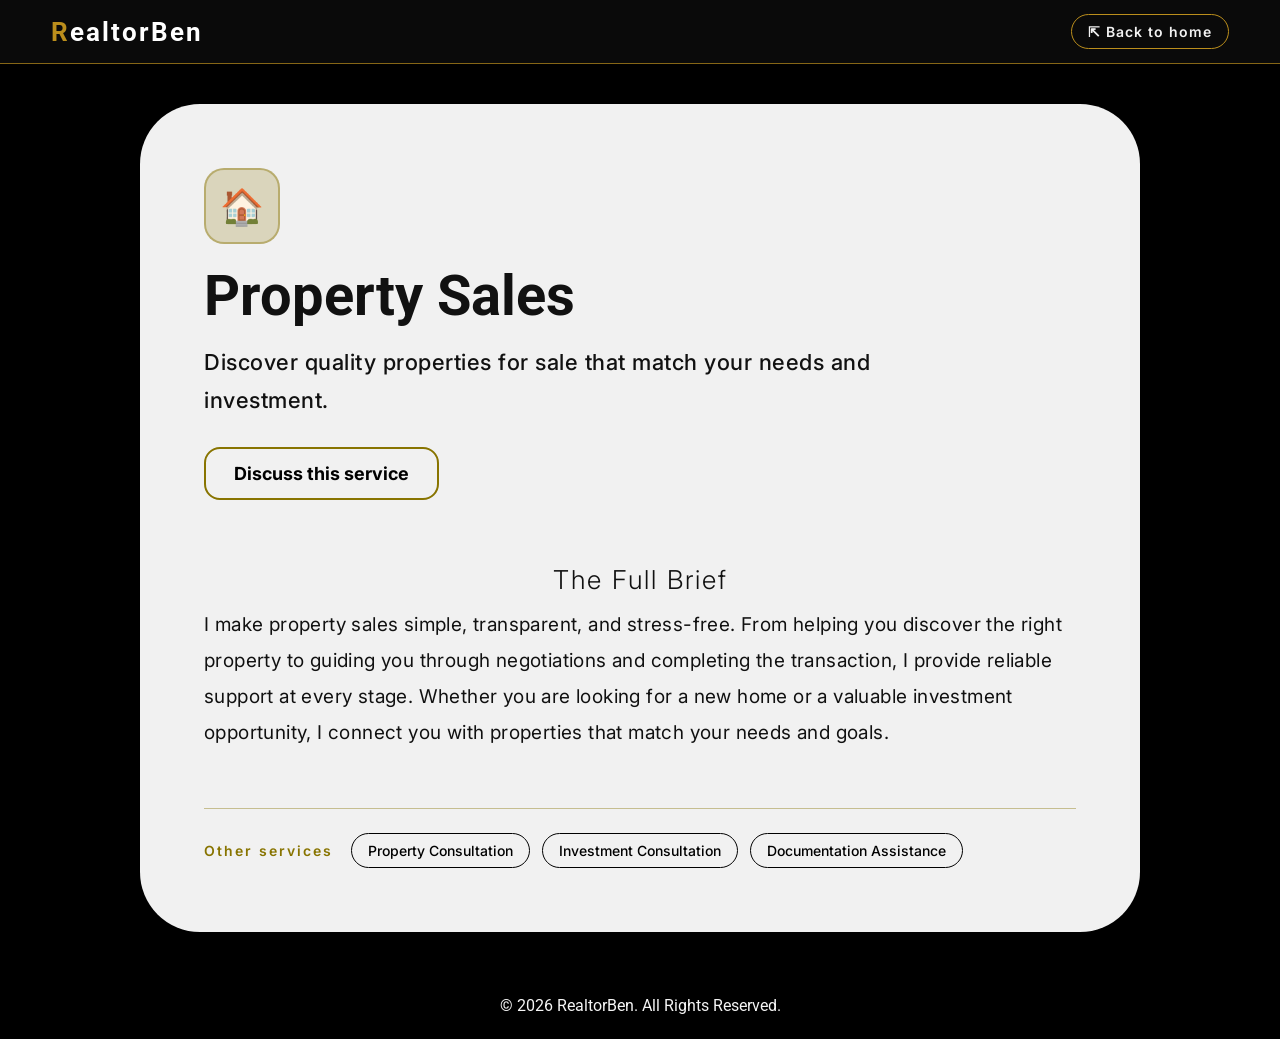
<file: showMore01.html>
<!DOCTYPE html>
<html lang="en">
<head>
    <meta charset="UTF-8">
    <meta name="viewport" content="width=device-width, initial-scale=1.0">
    <meta name="description" content="RealtorBen service details: Property Sales.">
    <meta name="theme-color" content="#0c0c0c">
    <meta property="og:title" content="RealtorBen | Benedicta Inawole">
    <meta property="og:description" content="RealtorBen service details: Property Sales.">
    <meta property="og:type" content="website">
    <link rel="icon" href="data:image/svg+xml,%3Csvg xmlns='http://www.w3.org/2000/svg' viewBox='0 0 100 100'%3E%3Ctext y='.9em' font-size='90'%3E🏠%3C/text%3E%3C/svg%3E">
    <title>Property Sales | RealtorBen</title>
    <link rel="preconnect" href="https://fonts.googleapis.com">
    <link rel="preconnect" href="https://fonts.gstatic.com" crossorigin>
    <link href="https://fonts.googleapis.com/css2?family=Inter:wght@300;400;500;600;700&family=Roboto:wght@400;500;700&family=Manrope:wght@300;400;600&display=swap" rel="stylesheet">
    <link rel="stylesheet" href="pages.css">
</head>
<body>
    <header class="page-bar">
        <a class="brand" href="index.html">RealtorBen</a>
        <a class="back" href="index.html#Services">&#8689; Back to home</a>
    </header>

    <main class="page-card">
        <div class="mediaIcon">🏠</div>
        <h1>Property Sales</h1>
        <p class="subTitle">Discover quality properties for sale that match your needs and investment.</p>
        <a class="cta" href="contact.html">Discuss this service</a>
        <section class="brief">
            <h2>The Full Brief</h2>
            <p>I make property sales simple, transparent, and stress-free. From helping you discover the right property to guiding you through negotiations and completing the transaction, I provide reliable support at every stage. Whether you are looking for a new home or a valuable investment opportunity, I connect you with properties that match your needs and goals.</p>
        </section>
        <nav class="other-services" aria-label="Other services"><span>Other services</span><a href="showMore02.html">Property Consultation</a><a href="showMore03.html">Investment Consultation</a><a href="showMore04.html">Documentation Assistance</a></nav>
    </main>

    <footer class="page-footer">&copy; 2026 RealtorBen. All Rights Reserved.</footer>
</body>
</html>
</file>
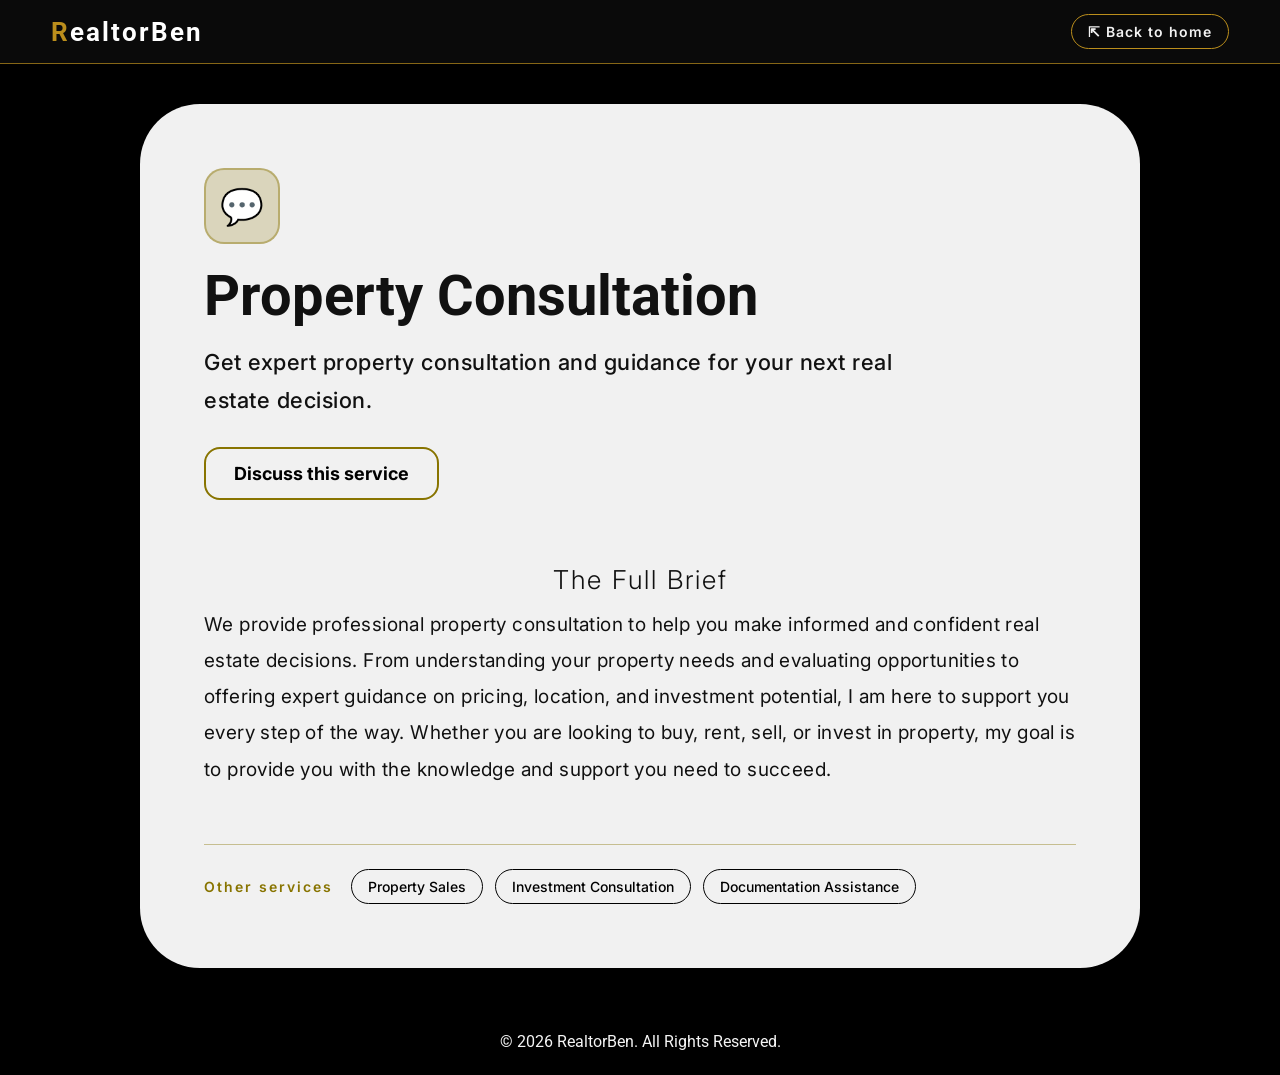
<file: showMore02.html>
<!DOCTYPE html>
<html lang="en">
<head>
    <meta charset="UTF-8">
    <meta name="viewport" content="width=device-width, initial-scale=1.0">
    <meta name="description" content="RealtorBen service details: Property Consultation.">
    <meta name="theme-color" content="#0c0c0c">
    <meta property="og:title" content="RealtorBen | Benedicta Inawole">
    <meta property="og:description" content="RealtorBen service details: Property Consultation.">
    <meta property="og:type" content="website">
    <link rel="icon" href="data:image/svg+xml,%3Csvg xmlns='http://www.w3.org/2000/svg' viewBox='0 0 100 100'%3E%3Ctext y='.9em' font-size='90'%3E🏠%3C/text%3E%3C/svg%3E">
    <title>Property Consultation | RealtorBen</title>
    <link rel="preconnect" href="https://fonts.googleapis.com">
    <link rel="preconnect" href="https://fonts.gstatic.com" crossorigin>
    <link href="https://fonts.googleapis.com/css2?family=Inter:wght@300;400;500;600;700&family=Roboto:wght@400;500;700&family=Manrope:wght@300;400;600&display=swap" rel="stylesheet">
    <link rel="stylesheet" href="pages.css">
</head>
<body>
    <header class="page-bar">
        <a class="brand" href="index.html">RealtorBen</a>
        <a class="back" href="index.html#Services">&#8689; Back to home</a>
    </header>

    <main class="page-card">
        <div class="mediaIcon">💬</div>
        <h1>Property Consultation</h1>
        <p class="subTitle">Get expert property consultation and guidance for your next real estate decision.</p>
        <a class="cta" href="contact.html">Discuss this service</a>
        <section class="brief">
            <h2>The Full Brief</h2>
            <p>We provide professional property consultation to help you make informed and confident real estate decisions. From understanding your property needs and evaluating opportunities to offering expert guidance on pricing, location, and investment potential, I am here to support you every step of the way. Whether you are looking to buy, rent, sell, or invest in property, my goal is to provide you with the knowledge and support you need to succeed.</p>
        </section>
        <nav class="other-services" aria-label="Other services"><span>Other services</span><a href="showMore01.html">Property Sales</a><a href="showMore03.html">Investment Consultation</a><a href="showMore04.html">Documentation Assistance</a></nav>
    </main>

    <footer class="page-footer">&copy; 2026 RealtorBen. All Rights Reserved.</footer>
</body>
</html>
</file>
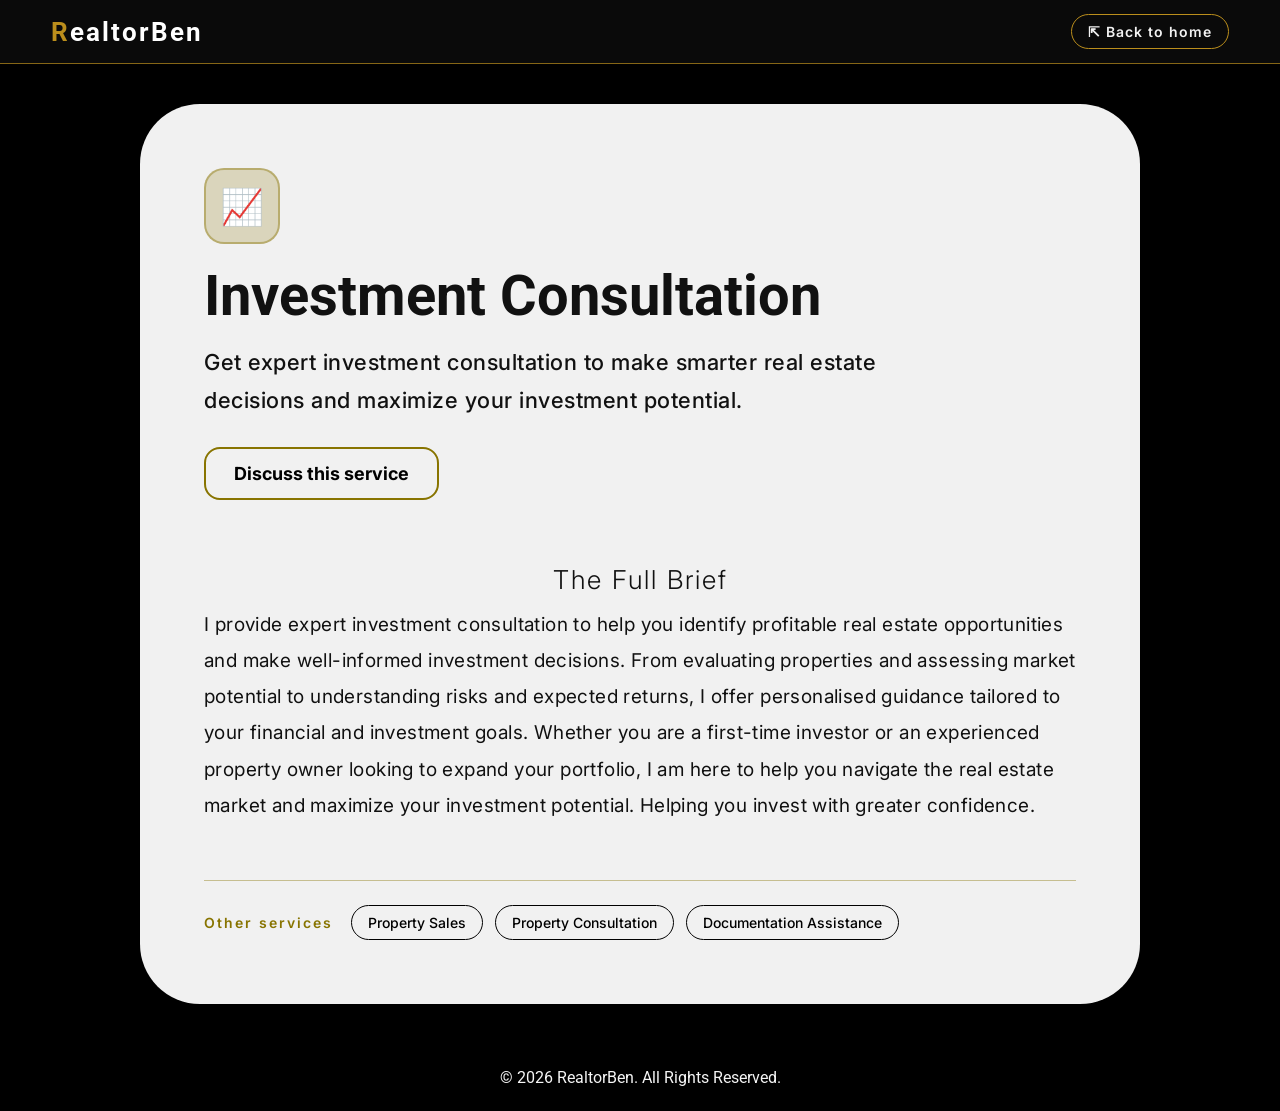
<file: showMore03.html>
<!DOCTYPE html>
<html lang="en">
<head>
    <meta charset="UTF-8">
    <meta name="viewport" content="width=device-width, initial-scale=1.0">
    <meta name="description" content="RealtorBen service details: Investment Consultation.">
    <meta name="theme-color" content="#0c0c0c">
    <meta property="og:title" content="RealtorBen | Benedicta Inawole">
    <meta property="og:description" content="RealtorBen service details: Investment Consultation.">
    <meta property="og:type" content="website">
    <link rel="icon" href="data:image/svg+xml,%3Csvg xmlns='http://www.w3.org/2000/svg' viewBox='0 0 100 100'%3E%3Ctext y='.9em' font-size='90'%3E🏠%3C/text%3E%3C/svg%3E">
    <title>Investment Consultation | RealtorBen</title>
    <link rel="preconnect" href="https://fonts.googleapis.com">
    <link rel="preconnect" href="https://fonts.gstatic.com" crossorigin>
    <link href="https://fonts.googleapis.com/css2?family=Inter:wght@300;400;500;600;700&family=Roboto:wght@400;500;700&family=Manrope:wght@300;400;600&display=swap" rel="stylesheet">
    <link rel="stylesheet" href="pages.css">
</head>
<body>
    <header class="page-bar">
        <a class="brand" href="index.html">RealtorBen</a>
        <a class="back" href="index.html#Services">&#8689; Back to home</a>
    </header>

    <main class="page-card">
        <div class="mediaIcon">📈</div>
        <h1>Investment Consultation</h1>
        <p class="subTitle">Get expert investment consultation to make smarter real estate decisions and maximize your investment potential.</p>
        <a class="cta" href="contact.html">Discuss this service</a>
        <section class="brief">
            <h2>The Full Brief</h2>
            <p>I provide expert investment consultation to help you identify profitable real estate opportunities and make well-informed investment decisions. From evaluating properties and assessing market potential to understanding risks and expected returns, I offer personalised guidance tailored to your financial and investment goals. Whether you are a first-time investor or an experienced property owner looking to expand your portfolio, I am here to help you navigate the real estate market and maximize your investment potential. Helping you invest with greater confidence.</p>
        </section>
        <nav class="other-services" aria-label="Other services"><span>Other services</span><a href="showMore01.html">Property Sales</a><a href="showMore02.html">Property Consultation</a><a href="showMore04.html">Documentation Assistance</a></nav>
    </main>

    <footer class="page-footer">&copy; 2026 RealtorBen. All Rights Reserved.</footer>
</body>
</html>
</file>
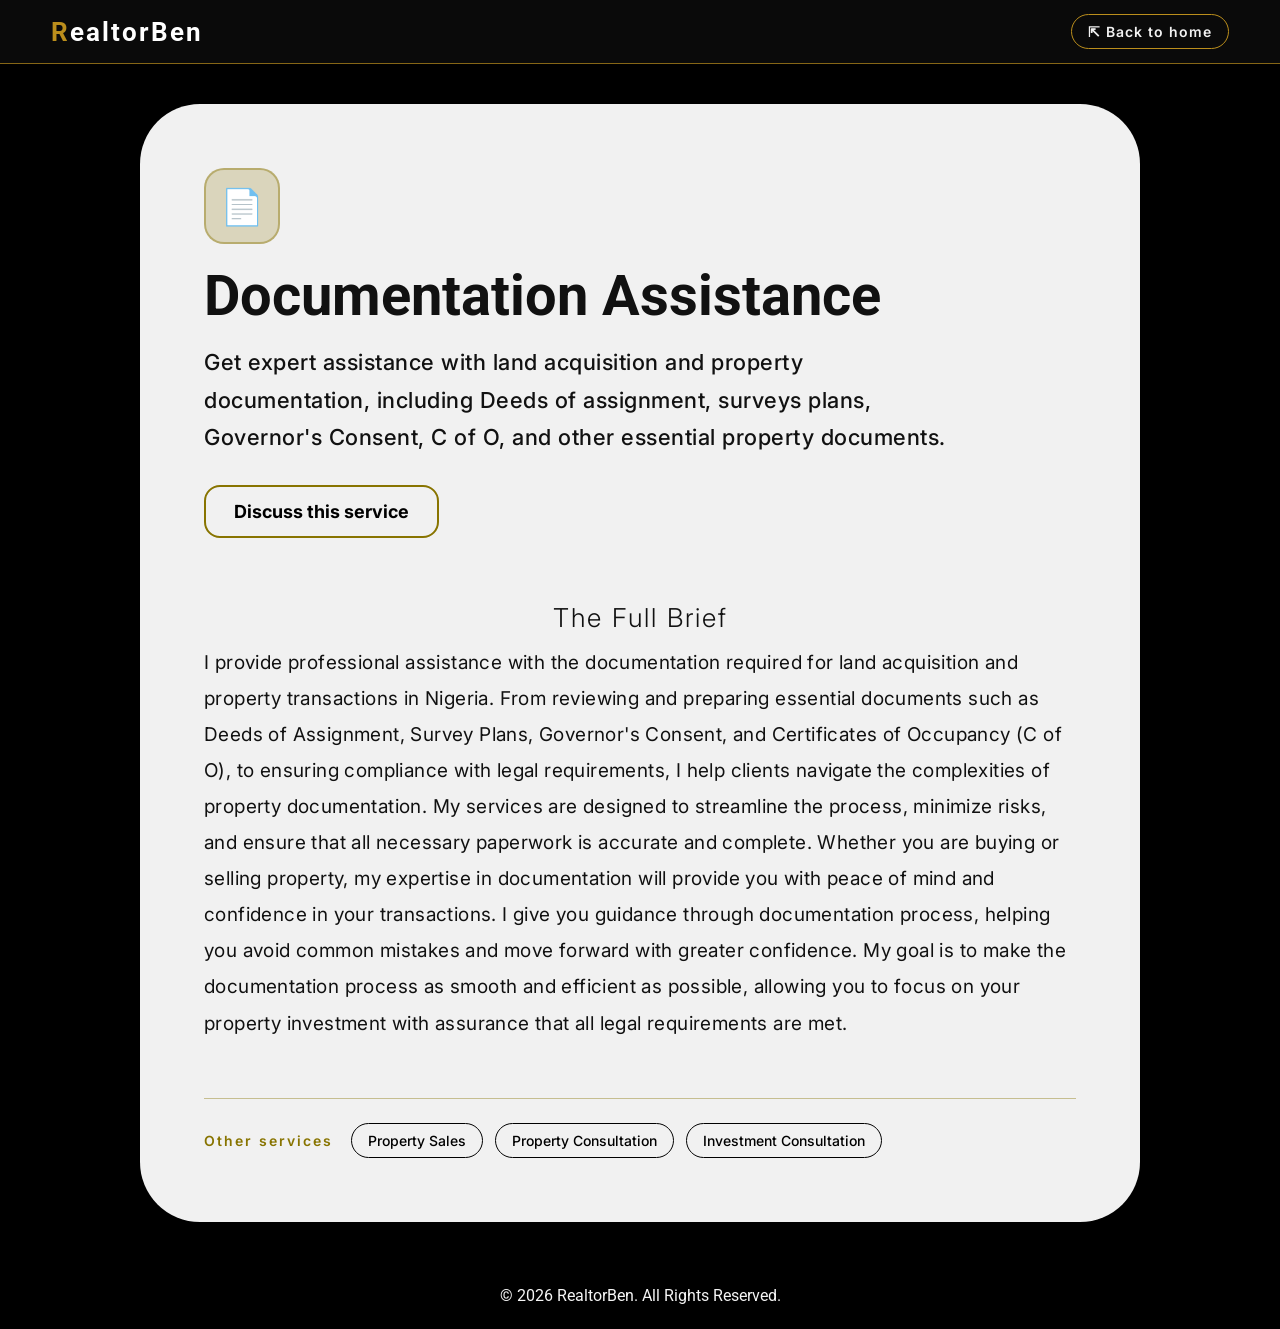
<file: showMore04.html>
<!DOCTYPE html>
<html lang="en">
<head>
    <meta charset="UTF-8">
    <meta name="viewport" content="width=device-width, initial-scale=1.0">
    <meta name="description" content="RealtorBen service details: Documentation Assistance.">
    <meta name="theme-color" content="#0c0c0c">
    <meta property="og:title" content="RealtorBen | Benedicta Inawole">
    <meta property="og:description" content="RealtorBen service details: Documentation Assistance.">
    <meta property="og:type" content="website">
    <link rel="icon" href="data:image/svg+xml,%3Csvg xmlns='http://www.w3.org/2000/svg' viewBox='0 0 100 100'%3E%3Ctext y='.9em' font-size='90'%3E🏠%3C/text%3E%3C/svg%3E">
    <title>Documentation Assistance | RealtorBen</title>
    <link rel="preconnect" href="https://fonts.googleapis.com">
    <link rel="preconnect" href="https://fonts.gstatic.com" crossorigin>
    <link href="https://fonts.googleapis.com/css2?family=Inter:wght@300;400;500;600;700&family=Roboto:wght@400;500;700&family=Manrope:wght@300;400;600&display=swap" rel="stylesheet">
    <link rel="stylesheet" href="pages.css">
</head>
<body>
    <header class="page-bar">
        <a class="brand" href="index.html">RealtorBen</a>
        <a class="back" href="index.html#Services">&#8689; Back to home</a>
    </header>

    <main class="page-card">
        <div class="mediaIcon">📄</div>
        <h1>Documentation Assistance</h1>
        <p class="subTitle">Get expert assistance with land acquisition and property documentation, including Deeds of assignment, surveys plans, Governor's Consent, C of O, and other essential property documents.</p>
        <a class="cta" href="contact.html">Discuss this service</a>
        <section class="brief">
            <h2>The Full Brief</h2>
            <p>I provide professional assistance with the documentation required for land acquisition and property transactions in Nigeria. From reviewing and preparing essential documents such as Deeds of Assignment, Survey Plans, Governor's Consent, and Certificates of Occupancy (C of O), to ensuring compliance with legal requirements, I help clients navigate the complexities of property documentation. My services are designed to streamline the process, minimize risks, and ensure that all necessary paperwork is accurate and complete. Whether you are buying or selling property, my expertise in documentation will provide you with peace of mind and confidence in your transactions. I give you guidance through documentation process, helping you avoid common mistakes and move forward with greater confidence. My goal is to make the documentation process as smooth and efficient as possible, allowing you to focus on your property investment with assurance that all legal requirements are met.</p>
        </section>
        <nav class="other-services" aria-label="Other services"><span>Other services</span><a href="showMore01.html">Property Sales</a><a href="showMore02.html">Property Consultation</a><a href="showMore03.html">Investment Consultation</a></nav>
    </main>

    <footer class="page-footer">&copy; 2026 RealtorBen. All Rights Reserved.</footer>
</body>
</html>
</file>
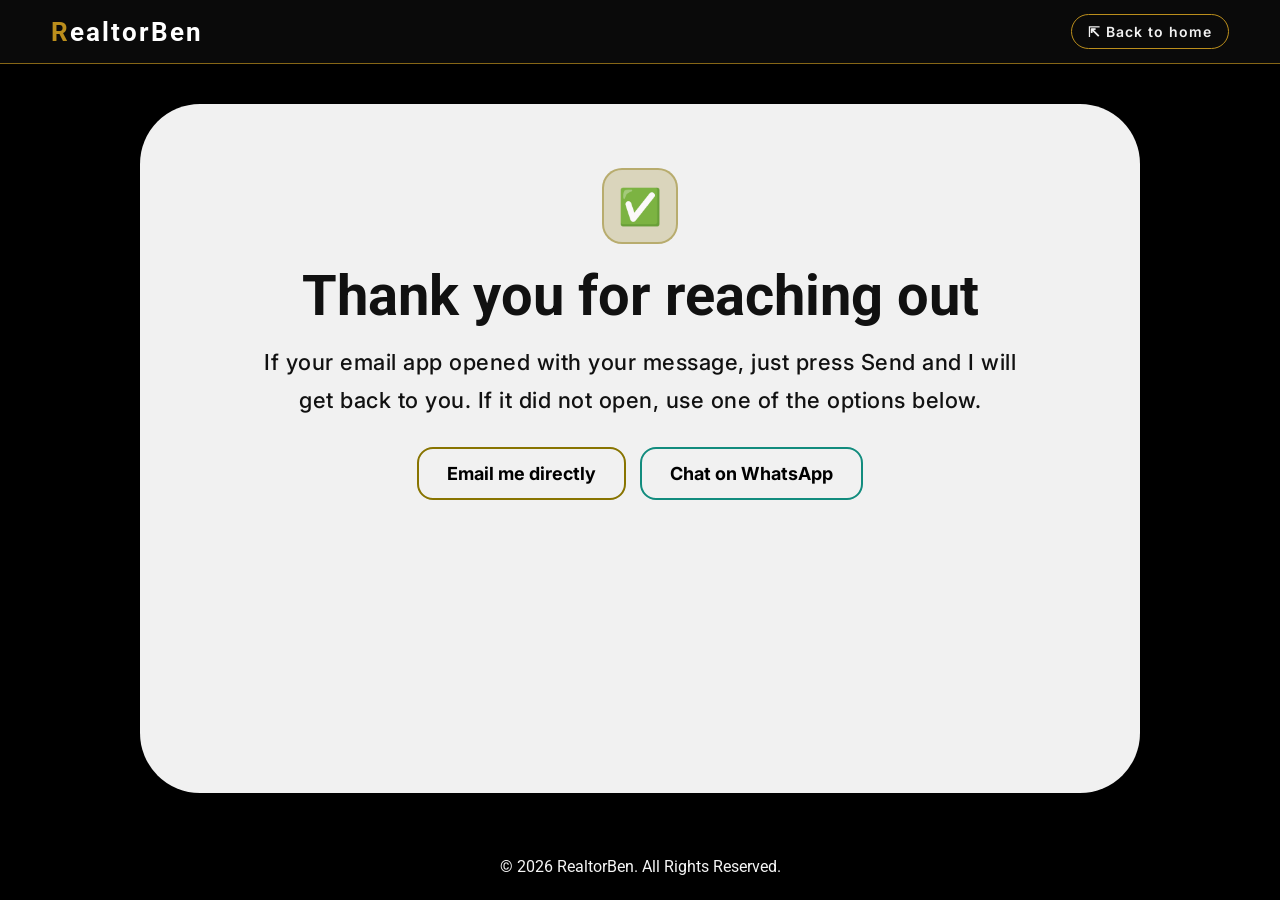
<file: submit.html>
<!DOCTYPE html>
<html lang="en">
<head>
    <meta charset="UTF-8">
    <meta name="viewport" content="width=device-width, initial-scale=1.0">
    <meta name="description" content="Thank you for contacting RealtorBen.">
    <meta name="theme-color" content="#0c0c0c">
    <meta property="og:title" content="RealtorBen | Benedicta Inawole">
    <meta property="og:description" content="Thank you for contacting RealtorBen.">
    <meta property="og:type" content="website">
    <link rel="icon" href="data:image/svg+xml,%3Csvg xmlns='http://www.w3.org/2000/svg' viewBox='0 0 100 100'%3E%3Ctext y='.9em' font-size='90'%3E🏠%3C/text%3E%3C/svg%3E">
    <title>Thank you | RealtorBen</title>
    <link rel="preconnect" href="https://fonts.googleapis.com">
    <link rel="preconnect" href="https://fonts.gstatic.com" crossorigin>
    <link href="https://fonts.googleapis.com/css2?family=Inter:wght@300;400;500;600;700&family=Roboto:wght@400;500;700&family=Manrope:wght@300;400;600&display=swap" rel="stylesheet">
    <link rel="stylesheet" href="pages.css">
</head>
<body>
    <header class="page-bar">
        <a class="brand" href="index.html">RealtorBen</a>
        <a class="back" href="index.html">&#8689; Back to home</a>
    </header>

    <main class="page-card center">
        <div class="mediaIcon">✅</div>
        <h1>Thank you for reaching out</h1>
        <p class="subTitle">If your email app opened with your message, just press Send and I will get back to you. If it did not open, use one of the options below.</p>
        <div class="actions"><a class="cta" href="mailto:inawolebenedicta919@gmail.com?subject=Real%20Estate%20Inquiry">Email me directly</a><a class="cta wa" href="https://wa.me/2349135081211" target="_blank" rel="noopener">Chat on WhatsApp</a></div>
    </main>

    <footer class="page-footer">&copy; 2026 RealtorBen. All Rights Reserved.</footer>
</body>
</html>
</file>
<file: pages.css>
/* Shared styles for contact, gallery, submit and service pages */
:root{--gold:rgb(187,142,28);--gold-dark:rgb(136,116,0);--paper:rgba(255,255,255,.945)}
*{box-sizing:border-box}
html{scroll-behavior:smooth}
body{margin:0;min-height:100vh;display:flex;flex-direction:column;background:#000;color:#111;font-family:Inter,sans-serif;overflow-x:hidden}
img{max-width:100%;height:auto}
a:focus-visible,button:focus-visible{outline:3px solid var(--gold);outline-offset:3px}
.page-bar{position:sticky;top:0;z-index:20;display:flex;justify-content:space-between;align-items:center;gap:12px;height:64px;padding:0 clamp(16px,4vw,60px);background:rgba(12,12,12,.9);backdrop-filter:blur(10px);border-bottom:1px solid rgba(187,142,28,.7)}
.brand{font:700 clamp(20px,3vw,26px) roboto,sans-serif;letter-spacing:2px;color:#fff;text-decoration:none}
.brand::first-letter{color:var(--gold)}
.back{color:#f2f2f2;text-decoration:none;font:600 14px inter,sans-serif;letter-spacing:1px;padding:8px 16px;border:1px solid var(--gold);border-radius:50px;white-space:nowrap;transition:background .3s,color .3s}
.back:hover{background:var(--gold);color:#000}
.page-card{flex:1 0 auto;width:min(1000px,calc(100% - 32px));margin:clamp(20px,4vw,40px) auto;padding:clamp(24px,5vw,64px);background:var(--paper);border-radius:clamp(30px,5vw,60px)}
.page-card.center{text-align:center}
.page-card.center .mediaIcon{margin-inline:auto}
.page-card>*{opacity:0;animation:rise .8s cubic-bezier(.2,.7,.2,1) forwards}
.page-card>:nth-child(2){animation-delay:.08s}.page-card>:nth-child(3){animation-delay:.16s}.page-card>:nth-child(4){animation-delay:.24s}.page-card>:nth-child(n+5){animation-delay:.32s}
@keyframes rise{from{opacity:0;transform:translateY(24px)}to{opacity:1;transform:none}}
.eyebrow{margin:0 0 12px;font:600 clamp(13px,2.4vw,20px) 'Plus Jakarta Sans',inter,sans-serif;letter-spacing:clamp(4px,1.4vw,10px);text-transform:uppercase;color:var(--gold-dark)}
.mediaIcon{display:grid;place-items:center;width:76px;height:76px;margin-bottom:20px;font-size:2.2rem;background:rgba(150,132,33,.25);border:2px solid rgba(150,132,33,.5);border-radius:20px}
h1{margin:0 0 16px;font:700 clamp(30px,5.5vw,56px)/1.15 roboto,sans-serif}
.subTitle{max-width:760px;margin:0 0 28px;font:500 clamp(16px,2.2vw,22px)/1.7 inter,sans-serif;letter-spacing:.5px}
.page-card.center .subTitle{margin-inline:auto}
.cta{display:inline-block;padding:14px 28px;font:700 18px inter,sans-serif;color:#000;text-decoration:none;background:transparent;border:2px solid var(--gold-dark);border-radius:16px;cursor:pointer;transition:background .4s,transform .3s}
.cta:hover{background:rgb(250,228,103);transform:translateY(-3px)}
.brief{margin-top:clamp(36px,6vw,64px)}
.brief h2{margin:0 0 12px;text-align:center;font:300 clamp(20px,3vw,26px) 'Space Grotesk',inter,sans-serif;letter-spacing:2px}
.brief p{margin:0;font:clamp(16px,1.9vw,19px)/1.9 inter,sans-serif;letter-spacing:.4px}
.other-services{display:flex;flex-wrap:wrap;align-items:center;gap:10px 12px;margin-top:clamp(30px,5vw,56px);padding-top:24px;border-top:1px solid rgba(136,116,0,.4)}
.other-services span{font:600 14px inter,sans-serif;letter-spacing:2px;color:var(--gold-dark);margin-right:6px}
.other-services a{padding:8px 16px;font:500 14px inter,sans-serif;color:#000;text-decoration:none;border:1px solid #000;border-radius:50px;transition:background .3s,color .3s}
.other-services a:hover{background:#000;color:var(--gold)}
.page-footer{padding:24px 16px;text-align:center;color:whitesmoke;font:clamp(13px,1.8vw,16px) roboto,sans-serif}
@media (max-width:480px){.back{padding:7px 12px;font-size:13px}.cta{width:100%;text-align:center}}
@media (prefers-reduced-motion:reduce){*{animation:none!important;transition:none!important}.page-card>*{opacity:1}}
.actions{display:flex;flex-wrap:wrap;justify-content:center;gap:14px}
.cta.wa{border-color:#128c7e}
.cta.wa:hover{background:#25d366}
@media (max-width:480px){.actions{flex-direction:column}}
</file>
